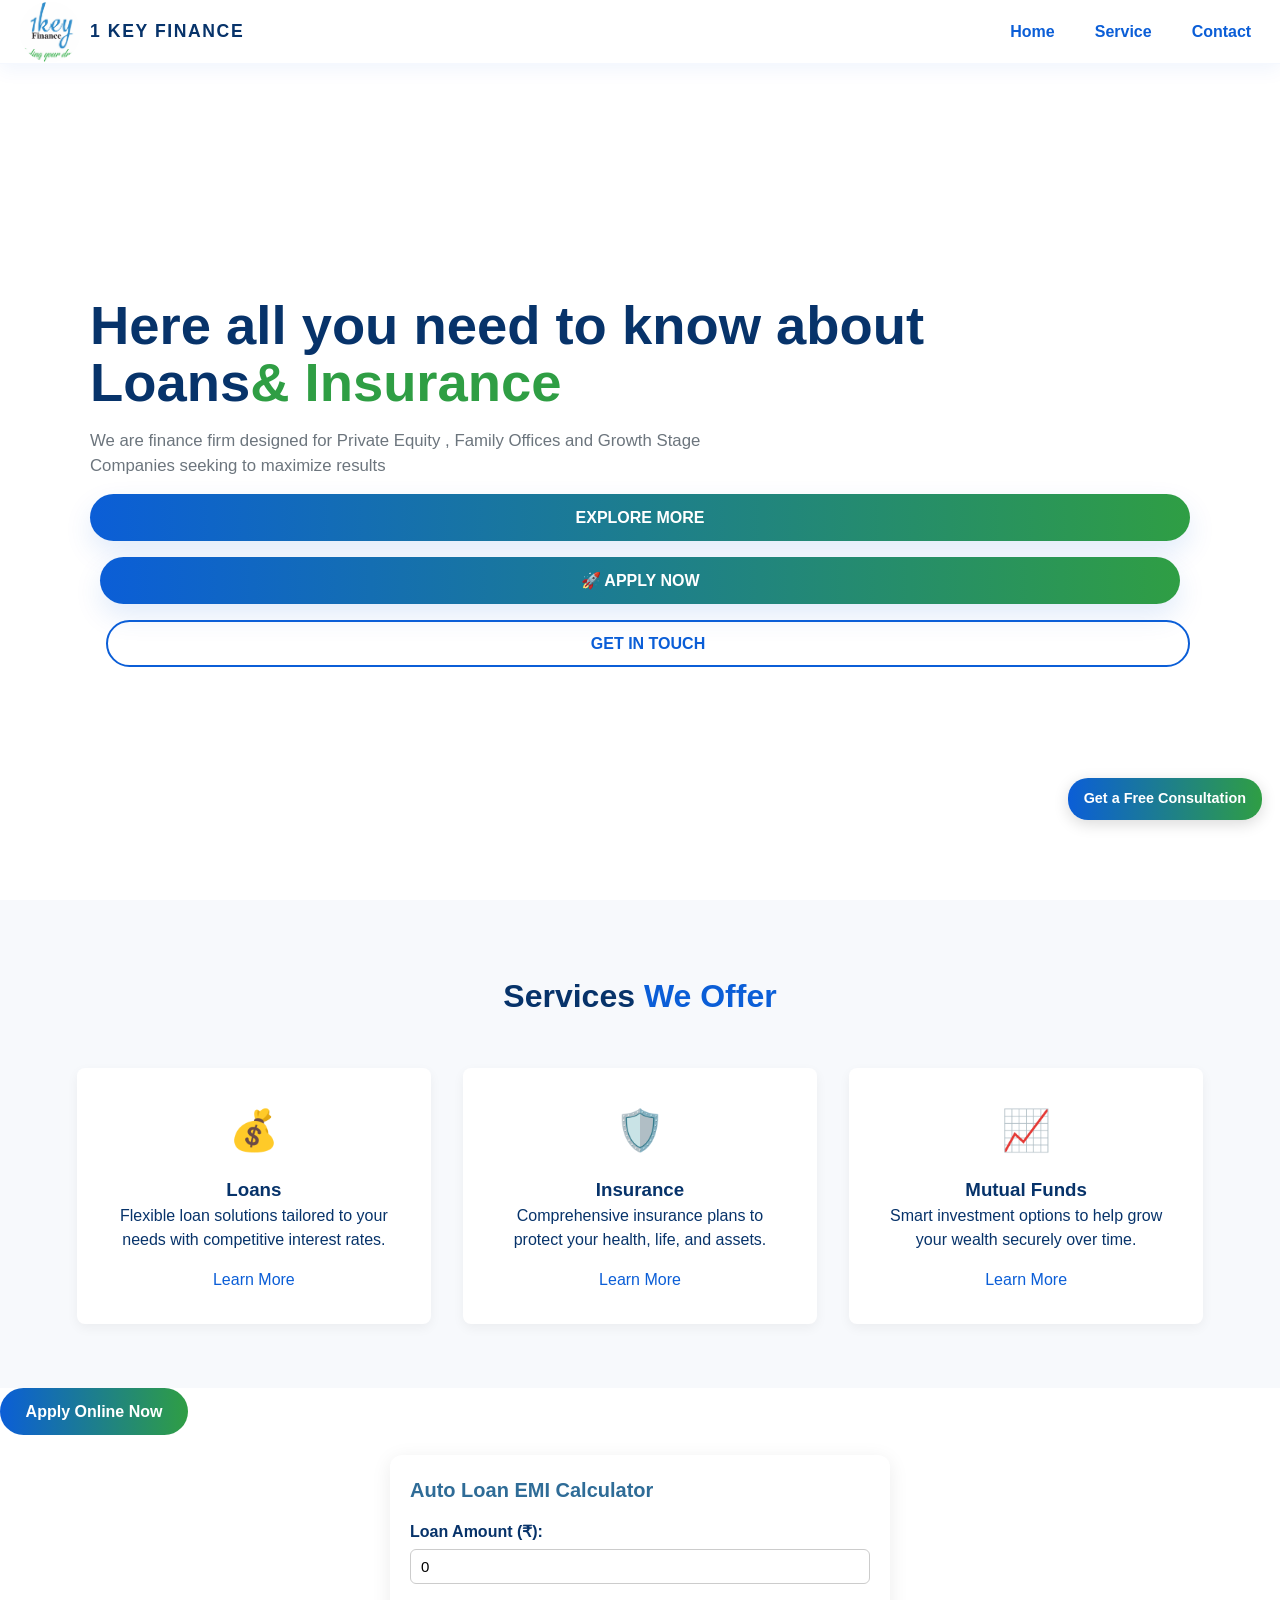
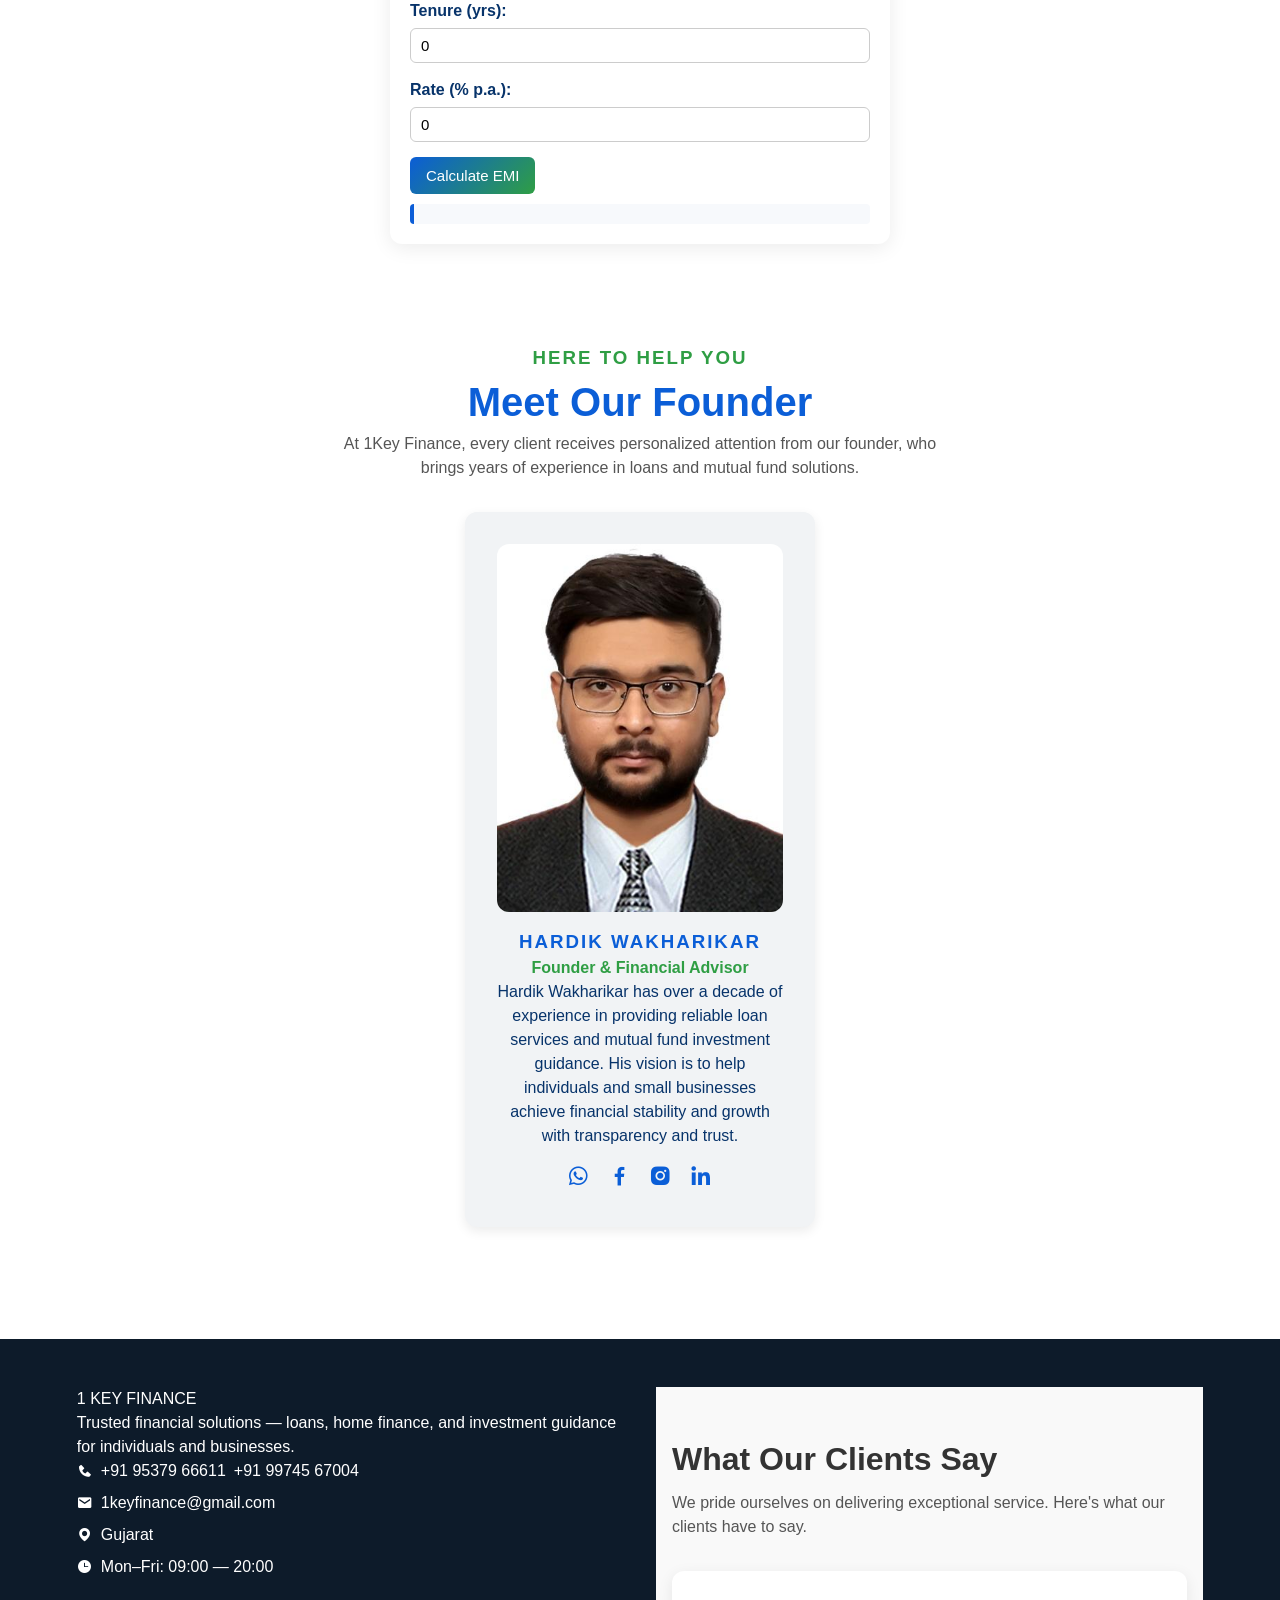
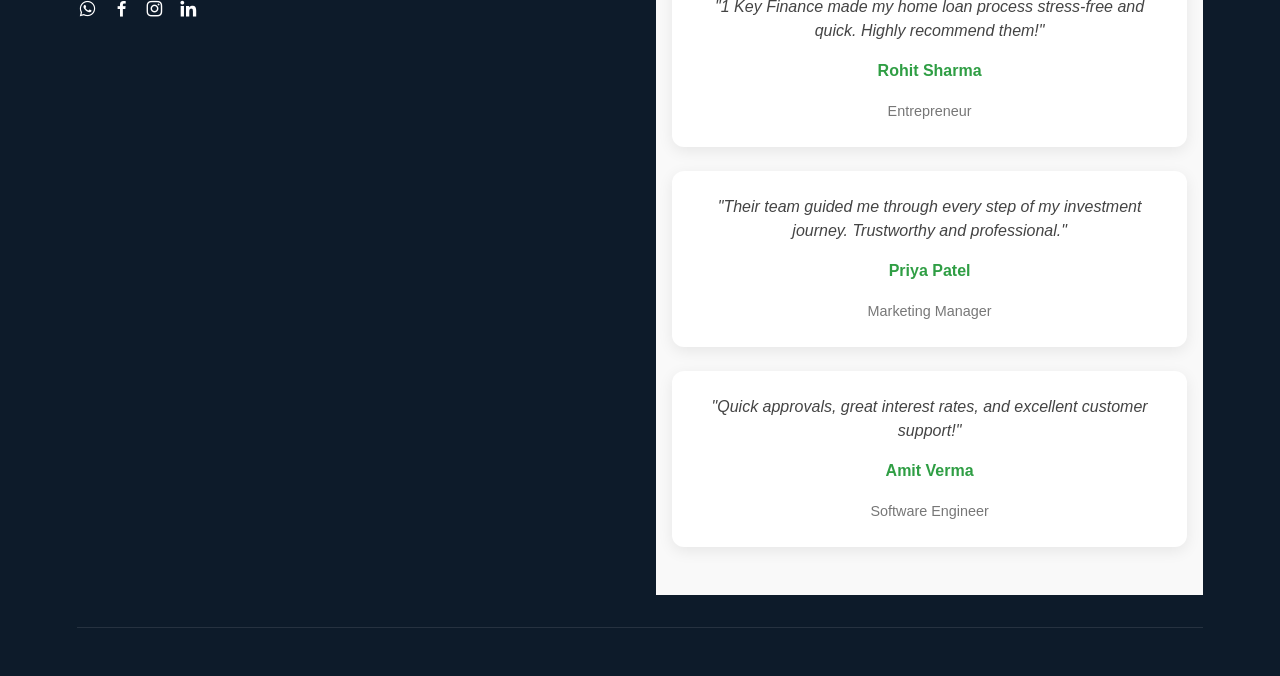
<file: index.html>
<!DOCTYPE html>
<html lang="en">
<head>
    <meta charset="UTF-8">
    <meta http-equiv="X-UA-Compatible" content="IE=edge">
    <meta name="viewport" content="width=device-width, initial-scale=1.0">
    <title>1Key Finance</title>
    <link rel = "stylesheet" href="style.css">
    <link rel ="stylesheet" href="boxicons-2.1.4/css/boxicons.min.css">
    <link rel="stylesheet" href="https://cdnjs.cloudflare.com/ajax/libs/OwlCarousel2/2.3.4/assets/owl.carousel.min.css"/>
</head>
<body id = "home">
  <div class="scroll-up-btn">
        <i class="bx bx-up-arrow-alt bx-sm"></i>
    </div>
     <div class = "showcase">
      <div>
         <!-- navbar top section-->
          <header   class=" navbar-top">
           <a href="#" class="brand-left">
    <img src="images/logo.jpg" alt="1 Key Finance Logo" class="brand-logo">
    <span>1 KEY FINANCE</span>
</a>


            <ul class ="menu-right">
                 <li><a href= "#home">Home</a></li>
                <li><a href= "#services-section">Service</a></li>
                <li><a href= "#contact">Contact</a></li>
            </ul>
          </header>
          
          <div class="showcase-content">
        <h1>Here all you need to know about <br>Loans<span>& Insurance</span></h1>
        <p>We are finance firm designed for Private Equity , Family Offices and Growth Stage Companies seeking to maximize results</p>
       <a href="#services-section" class="btn btn-left">EXPLORE MORE</a>

<a href="https://partner.werize.com/MyBusiness/HARDIK%2520PRAMOD%2520WAKHARIKAR/48f2efcb-d442-41bb-be62-ec2f6ee4fd3b"
   class="btn btn-apply"
   target="_blank"
   rel="noopener noreferrer">
   🚀 APPLY NOW
</a>

<a href="#contact" class="btn btn-right">GET IN TOUCH</a>
     </div>
</div>
      </div>
     </div>
<section id="services-section" class="services-section">

    <div class="services-header-container">
        <h2 class="section-title">
            Services <span class="highlight-word">We Offer</span>
        </h2>
    </div>

    <div class="services-grid">
        <!-- Service Card 1 -->
        <div class="service-card">
            <div class="service-icon">💰</div>
            <h3>Loans</h3>
            <p>Flexible loan solutions tailored to your needs with competitive interest rates.</p>
            <a href="loans.html" 
               class="service-link" 
               target="_blank" 
               rel="noopener noreferrer">
               Learn More
            </a>
        </div>

        <!-- Service Card 2 -->
        <div class="service-card">
            <div class="service-icon">🛡️</div>
            <h3>Insurance</h3>
            <p>Comprehensive insurance plans to protect your health, life, and assets.</p>
            <a href="insurance.html" 
               class="service-link" 
               target="_blank" 
               rel="noopener noreferrer">
               Learn More
            </a>
        </div>

        <!-- Service Card 3 -->
        <div class="service-card">
            <div class="service-icon">📈</div>
            <h3>Mutual Funds</h3>
            <p>Smart investment options to help grow your wealth securely over time.</p>
            <a href="mutual-funds.html" 
               class="service-link" 
               target="_blank" 
               rel="noopener noreferrer">
               Learn More
            </a>
        </div>
    </div>
</section>
<section class="apply-online-section">
    <a href="https://partner.werize.com/MyBusiness/HARDIK%2520PRAMOD%2520WAKHARIKAR/48f2efcb-d442-41bb-be62-ec2f6ee4fd3b"
       class="btn apply-online-btn"
       target="_blank"
       rel="noopener noreferrer">
       Apply Online Now
    </a>
</section>

<!-- Floating Consultation Button -->
<a href="tel:+919537966611" class="consultation-btn">
  Get a Free Consultation
</a>

<!-- Calculation part -->
<div class="calculator-section">
  <h3>Auto Loan EMI Calculator</h3>
  <label>Loan Amount (₹):</label>
  <input type="number" id="autoLoanAmt" value="0">

  <label>Tenure (yrs):</label>
  <input type="number" id="autoLoanYears" value="0">

  <label>Rate (% p.a.):</label>
  <input type="number" id="autoLoanRate" value="0">

  <button onclick="calculateEMI('autoLoanAmt','autoLoanYears','autoLoanRate','autoLoanResult')">
    Calculate EMI
  </button>

  <div id="autoLoanResult" class="result-box"></div>
</div>


<script src="calculators.js"></script>



<section id="teams" class="teams-section">
  <div class="section-header">
    <h3 class="text-center">Here to Help You</h3>
    <h2 class="text-center">Meet Our <span class="highlight">Founder</span></h2>
    <p class="text-center description">
      At 1Key Finance, every client receives personalized attention from our founder,
      who brings years of experience in loans and mutual fund solutions.
    </p>
  </div>
  
  <div class="founder-container">
    <div class="founder-card">
      <div class="founder-image">
        <img src="/images/hardik.jpg" alt="Founder - Hardik Wakharikar" />
        <div class="image-overlay"></div>
      </div>
      <div class="founder-info">
        <h3>Hardik Wakharikar</h3>
        <h4>Founder & Financial Advisor</h4>
        <div class="divider"></div>
        <p>
          Hardik Wakharikar has over a decade of experience in providing reliable loan services
          and mutual fund investment guidance. His vision is to help individuals and small
          businesses achieve financial stability and growth with transparency and trust.
        </p>
       <ul class="social-icons">
  <li>
    <a href="https://wa.me/+919537966611" target="_blank">
      <i class="bx bxl-whatsapp bx-sm"></i>
    </a>
  </li>
  <li>
    <a href="https://www.facebook.com/1KeyFinance" target="_blank">
      <i class="bx bxl-facebook bx-sm"></i>
    </a>
  </li>
  <li>
    <a href="https://www.instagram.com/1keyfinance?igsh=Y3k4NTdyNW9hbWFq&utm_source=qr" target="_blank">
      <i class="bx bxl-instagram-alt bx-sm"></i>
    </a>
  </li>
  <li>
    <a href="https://www.linkedin.com/in/hardik-wakharikar-6b32351b?utm_source=share&utm_campaign=share_via&utm_content=profile&utm_medium=ios_app" target="_blank">
      <i class="bx bxl-linkedin bx-sm"></i>
    </a>
  </li>
</ul>
      </div>
    </div>
  </div>
</section>


<!-- FOOTER -->
<footer id="contact" class="site-footer">
  <div class="footer-container">
    <!-- Contact column -->
    <div class="footer-col footer-contact">
      <a class="footer-brand" href="#">1 KEY FINANCE</a>
      <p class="footer-desc">Trusted financial solutions — loans, home finance, and investment guidance for individuals and businesses.</p>

      <ul class="contact-list" aria-label="Contact information">
        <li>
          <i class="bx bxs-phone"></i>
          <a href="tel:+91 9537966611">+91 95379 66611</a>
          <a href="tel:+91 9974567004">+91 99745 67004</a>
        </li>
        <li>
          <i class="bx bxs-envelope"></i>
          <a href="mailto:1keyfinance@gmail.com ">1keyfinance@gmail.com </a>
        </li>
        <li>
          <i class="bx bxs-map"></i>
           <a href="https://maps.app.goo.gl/ztGn8vxPGjifSfkt9?g_st=iw">Gujarat</a>
        </li>
        <li>
          <i class="bx bxs-time"></i>
          <span>Mon–Fri: 09:00 — 20:00</span>
        </li>
      </ul>

      <ul class="footer-social" aria-label="Social media">
        <li><a href="https://wa.me/+919537966611" target="_blank" rel="noopener" aria-label="WhatsApp"><i class="bx bxl-whatsapp"></i></a></li>
        <li><a href="https://www.facebook.com/1KeyFinance" target="_blank" rel="noopener" aria-label="Facebook"><i class="bx bxl-facebook"></i></a></li>
        <li><a href="https://www.instagram.com/1keyfinance?igsh=Y3k4NTdyNW9hbWFq&utm_source=qr" target="_blank" rel="noopener" aria-label="Instagram"><i class="bx bxl-instagram"></i></a></li>
        <li><a href="https://www.linkedin.com/in/hardik-wakharikar-6b32351b?utm_source=share&utm_campaign=share_via&utm_content=profile&utm_medium=ios_app" target="_blank" rel="noopener" aria-label="LinkedIn"><i class="bx bxl-linkedin"></i></a></li>
      </ul>
    </div>

    <!-- TESTIMONIALS -->
<section id="testimonials" class="testimonials-section">
  <div class="section-header">
    <h3 class="text-center">What Our Clients Say</h3>
    <p class="text-center description">
      We pride ourselves on delivering exceptional service. Here's what our clients have to say.
    </p>
  </div>

  <div class="testimonials-container">
    <!-- Testimonial 1 -->
    <div class="testimonial-card">
      <!-- <div class="client-photo">
        <img src="images/client1.jpg" alt="Client 1">
      </div> -->
      <p class="testimonial-text">
        "1 Key Finance made my home loan process stress-free and quick. Highly recommend them!"
      </p>
      <h4 class="client-name">Rohit Sharma</h4>
      <span class="client-position">Entrepreneur</span>
    </div>

    <!-- Testimonial 2 -->
    <div class="testimonial-card">
      <!-- <div class="client-photo">
        <img src="images/client2.jpg" alt="Client 2">
      </div> -->
      <p class="testimonial-text">
        "Their team guided me through every step of my investment journey. Trustworthy and professional."
      </p>
      <h4 class="client-name">Priya Patel</h4>
      <span class="client-position">Marketing Manager</span>
    </div>

    <!-- Testimonial 3 -->
    <div class="testimonial-card">
      <!-- <div class="client-photo">
        <img src="images/client3.jpg" alt="Client 3">
      </div> -->
      <p class="testimonial-text">
        "Quick approvals, great interest rates, and excellent customer support!"
      </p>
      <h4 class="client-name">Amit Verma</h4>
      <span class="client-position">Software Engineer</span>
    </div>
  </div>
</section>

 <script src="https://code.jquery.com/jquery-3.7.1.min.js"></script>
<script src="https://cdnjs.cloudflare.com/ajax/libs/OwlCarousel2/2.3.4/owl.carousel.min.js"></script>


<script src="app.js"></script>

    
</body>
</html>
</file>
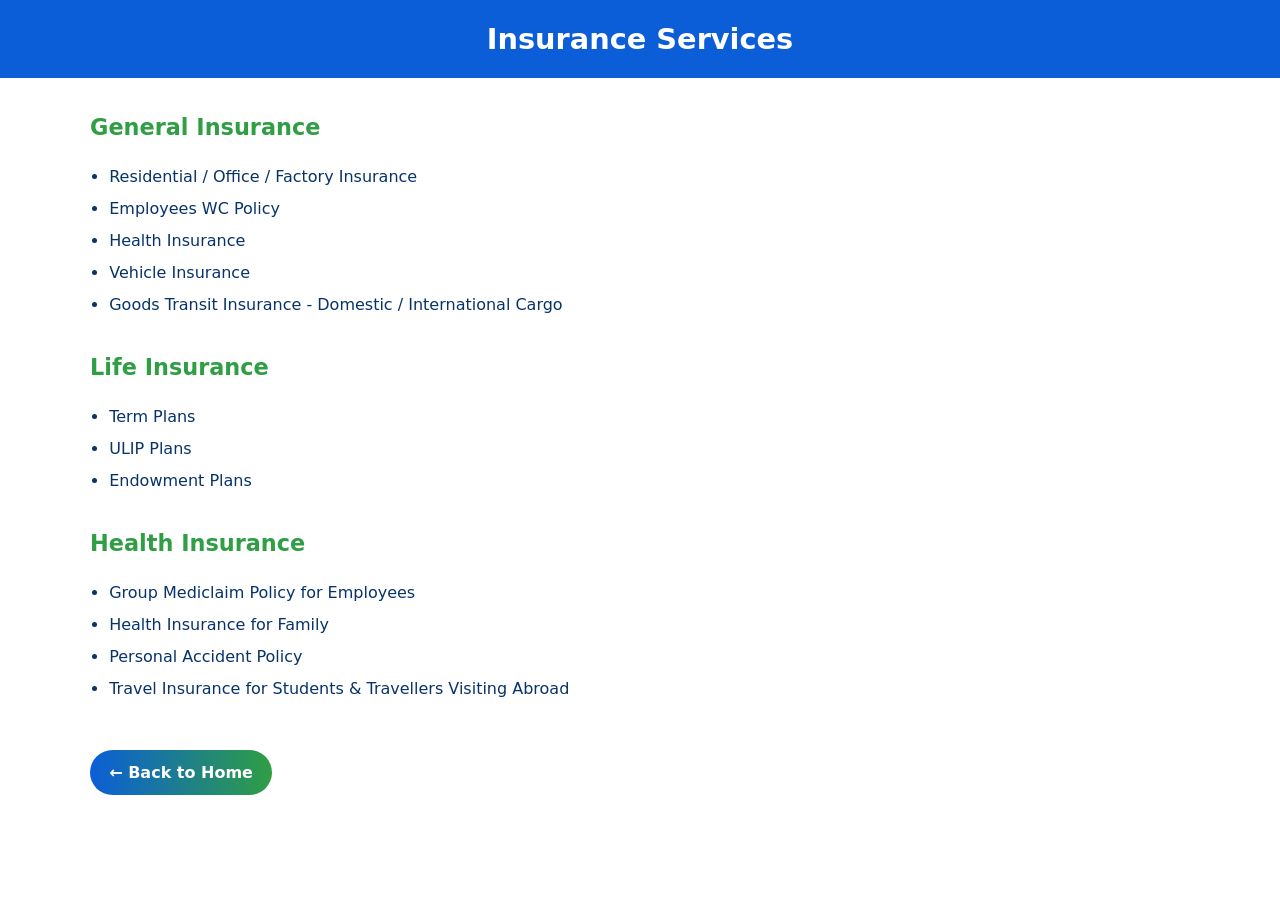
<file: insurance.html>
<!DOCTYPE html>
<html lang="en">
<head>
  <meta charset="UTF-8">
  <meta name="viewport" content="width=device-width, initial-scale=1.0">
  <title>Insurance Services</title>
  <link rel="stylesheet" href="service-details.css">
</head>
<body>
  <header>
    <h1>Insurance Services</h1>
  </header>

  <div class="container">
    
    <!-- General Insurance -->
    <h2>General Insurance</h2>
    <ul>
      <li>Residential / Office / Factory Insurance</li>
      <li>Employees WC Policy</li>
      <li>Health Insurance</li>
      <li>Vehicle Insurance</li>
      <li>Goods Transit Insurance - Domestic / International Cargo</li>
    </ul>

    <!-- Life Insurance -->
    <h2>Life Insurance</h2>
    <ul>
      <li>Term Plans</li>
      <li>ULIP Plans</li>
      <li>Endowment Plans</li>
    </ul>

    <!-- Health Insurance -->
    <h2>Health Insurance</h2>
    <ul>
      <li>Group Mediclaim Policy for Employees</li>
      <li>Health Insurance for Family</li>
      <li>Personal Accident Policy</li>
      <li>Travel Insurance for Students & Travellers Visiting Abroad</li>
    </ul>

    <!-- Back Button -->
    <a href="index.html" class="back-btn">← Back to Home</a>
  </div>
</body>
</html>
</file>
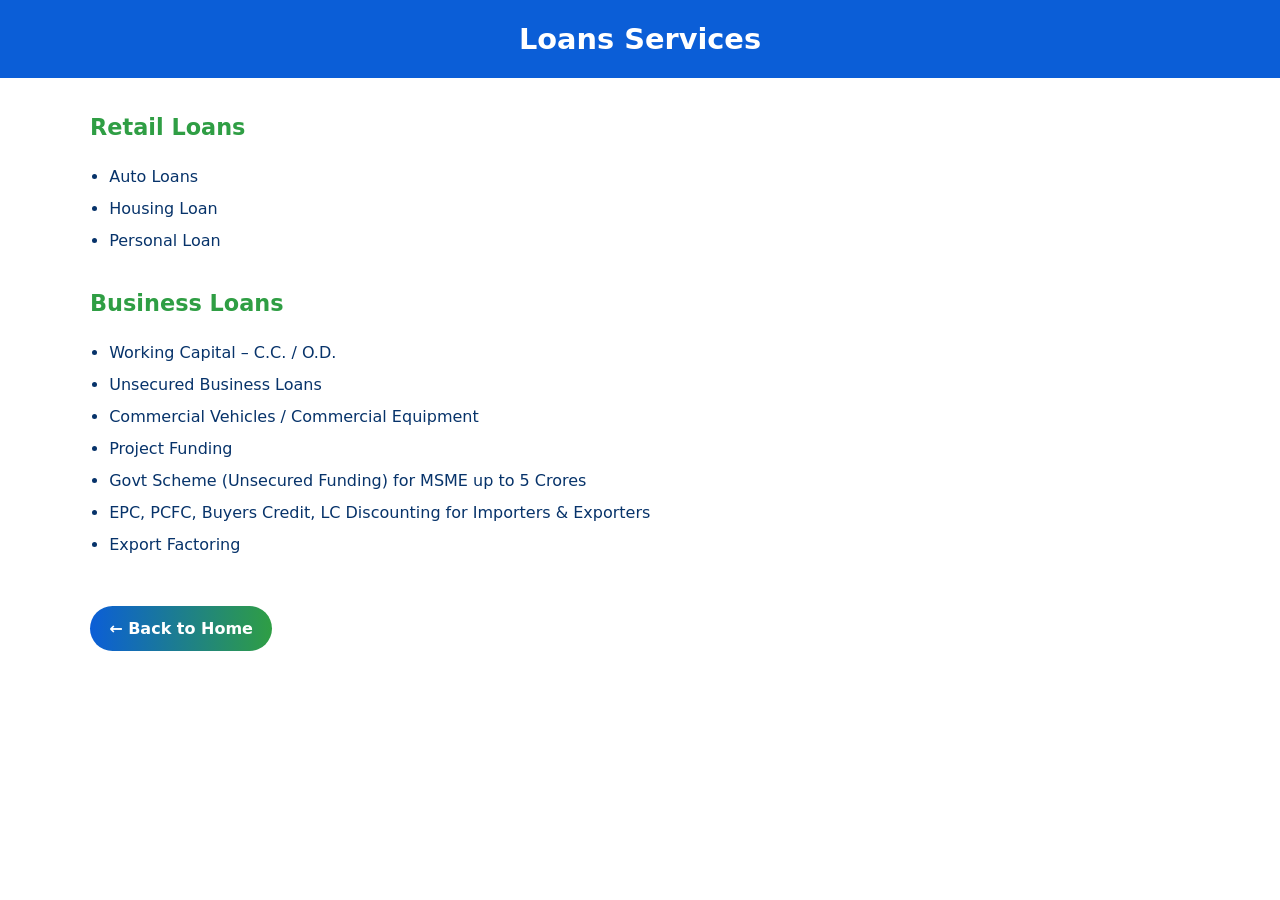
<file: loans.html>
<!DOCTYPE html>
<html lang="en">
<head>
  <meta charset="UTF-8">
  <meta name="viewport" content="width=device-width, initial-scale=1.0">
  <title>Loans Services</title>
  <link rel="stylesheet" href="service-details.css">
</head>
<body>
  <header>
    <h1>Loans Services</h1>
  </header>

  <div class="container">
    
    <!-- Retail Loans -->
    <h2>Retail Loans</h2>
    <ul>
      <li>Auto Loans</li>
      <li>Housing Loan</li>
      <li>Personal Loan</li>
    </ul>

    <!-- Business Loans -->
    <h2>Business Loans</h2>
    <ul>
      <li>Working Capital – C.C. / O.D.</li>
      <li>Unsecured Business Loans</li>
      <li>Commercial Vehicles / Commercial Equipment</li>
      <li>Project Funding</li>
      <li>Govt Scheme (Unsecured Funding) for MSME up to 5 Crores</li>
      <li>EPC, PCFC, Buyers Credit, LC Discounting for Importers & Exporters</li>
      <li>Export Factoring</li>
    </ul>

    <!-- Back Button -->
    <a href="index.html" class="back-btn">← Back to Home</a>
  </div>
</body>
</html>
</file>
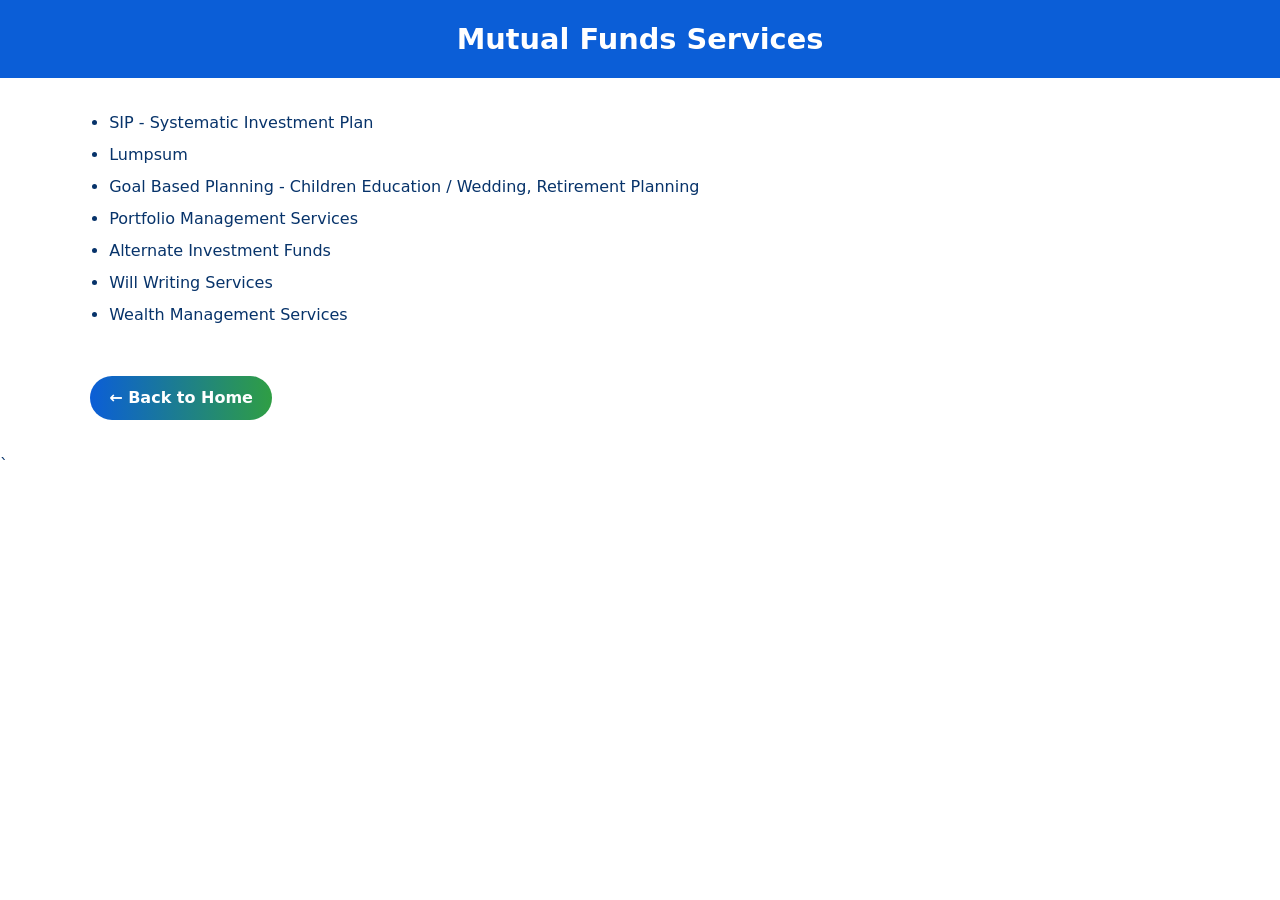
<file: mutual-funds.html>
<!DOCTYPE html>
<html lang="en">
<head>
  <meta charset="UTF-8">
  <meta name="viewport" content="width=device-width, initial-scale=1.0">
  <title>Mutual Funds Services</title>
  <link rel="stylesheet" href="service-details.css">
</head>
<body>
  <header>
    <h1>Mutual Funds Services</h1>
  </header>

  <div class="container">
    <ul>
      <li>SIP - Systematic Investment Plan</li>
      <li>Lumpsum</li>
      <li>Goal Based Planning - Children Education / Wedding, Retirement Planning</li>
      <li>Portfolio Management Services</li>
      <li>Alternate Investment Funds</li>
      <li>Will Writing Services</li>
      <li>Wealth Management Services</li>
    </ul>

    <!-- Back Button -->
    <a href="index.html" class="back-btn">← Back to Home</a>
  </div>
</body>
</html>
`
</file>
<file: style.css>
/* ==========================
   1. Root Variables
   ========================== */
:root {
    --primary-blue: #0066cc;
    --accent-green: #2ecc71;
    --dark-navy: #0d1b2a;
    --light-bg: #ffffff;
    --soft-gray: #f8f9fa;
    --text-dark: #1c1c1c;
    --text-light: #ffffff;
    --transition: all 0.3s ease;
}
.btn-apply{
    background: linear-gradient(90deg, var(--blue), var(--green));
    color:#fff;
    margin:0 10px;
    box-shadow:0 12px 28px rgba(11,93,215,.12);
}

.btn-apply:hover{
    transform:translateY(-4px);
    box-shadow:0 20px 40px rgba(47,158,68,.12);
}

.apply-online-btn{
    display:inline-flex;
    align-items:center;
    justify-content:center;
    padding:.8rem 2rem;
    border-radius:999px;
    background:linear-gradient(90deg,var(--blue),var(--green));
    color:#fff;
    font-weight:700;
    transition:var(--transition);
}

.apply-online-btn:hover{
    transform:translateY(-4px);
}
/* ==========================
   2. Global Styles
   ========================== */
* {
    margin: 0;
    padding: 0;
    box-sizing: border-box;
}

body {
    font-family: "Segoe UI", Roboto, sans-serif;
    background-color: var(--light-bg);
    color: var(--text-dark);
    line-height: 1.6;
    font-size: 16px;
}

a {
    text-decoration: none;
    color: inherit;
    transition: var(--transition);
}

img {
    max-width: 100%;
    display: block;
}

/* /* ==========================
   3. Navbar
   ========================== */
*{box-sizing:border-box; margin:0; padding:0}
html,body{height:100%}
body{
  background: var(--bg);
  color: var(--blue-dark);
  line-height:1.5;
  -webkit-font-smoothing:antialiased;
  -moz-osx-font-smoothing:grayscale;
  font-size:16px;
  padding-top: var(--nav-h); /* keep below fixed navbar */
  scroll-behavior: smooth;
}
a{color:inherit;text-decoration:none}
img{max-width:100%;height:auto;display:block}
ul{list-style:none} */

/* ========================
   Layout helpers
   ======================== */
.container, .showcase > div { width: min(94%, var(--max-w)); margin: 0 auto; }
.center { display:flex; align-items:center; justify-content:center; }

/* ========================
   Navbar (top & bottom)
   ======================== */
.navbar-top{
  position: fixed;
  inset: 0 0 auto 0;
  height: var(--nav-h);
  display:flex;
  align-items:center;
  justify-content:space-between;
  gap:1rem;
  padding: 0 1rem;
  background: linear-gradient(180deg, rgba(255,255,255,0.95), rgba(255,255,255,0.98));
  border-bottom: 1px solid var(--glass);
  z-index:1200;
  box-shadow: var(--shadow-sm);
}
.brand-left{ font-weight:800; font-size:1rem; color:var(--blue-dark); letter-spacing:0.04em; }
.nav-left, .nav-right { display:flex; gap:0.6rem; align-items:center; }
.nav-right a { display:inline-flex; align-items:center; gap:0.5rem; padding:0.35rem 0.6rem; border-radius:10px; color:var(--blue); font-weight:600; transition: all var(--transition-fast); }
.nav-right a:hover, .nav-right a:focus { transform: translateY(-3px); background: rgba(47,158,68,0.06); color: var(--green); outline: none; }
.brand-left {
  display: flex;
  align-items: center;
  text-decoration: none;
  font-size: 1.3rem;
  font-weight: bold;
  color: #000; /* adjust if you want a different text color */
}

.brand-logo {
  height: 60px; /* bigger size */
  width: 60px;
  border-radius: 50%; /* makes it round */
  object-fit: cover; /* keeps proportions without stretching */
  margin-right: 10px; /* space between logo and text */
 
}

.brand-left span {
  white-space: nowrap; /* keeps text on one line */
}


/* navbar bottom (optional secondary bar) */
.navbar-bottom{
  display:flex;
  align-items:center;
  justify-content:space-between;
  gap:1rem;
  padding: 0.9rem 1rem;
  background: transparent;
  position: sticky;
  top: var(--nav-h);
  z-index: 1100;
}
.menu-right { display:flex; gap:1rem; align-items:center; }
.menu-right li { margin-left: 0.4rem; }
.menu-right a { position:relative; padding:0.25rem 0.45rem; color:var(--blue-dark); font-weight:700; }
.menu-right a::after{ content:""; position:absolute; left:0; bottom:-4px; height:2px; width:0; background:var(--blue); transition: width var(--transition); }
.menu-right a:hover::after, .menu-right a:focus::after { width:100%; }

/* Scroll up button */
.scroll-up-btn {
  position: fixed;
  right: 18px;
  bottom: 18px;
  width: 44px;
  height: 44px;
  display: flex;
  align-items: center;
  justify-content: center;
  background: linear-gradient(180deg, var(--blue), var(--green));
  color: #fff;
  border-radius: 50%;
  box-shadow: 0 14px 36px rgba(11, 93, 215, 0.12);
  border: none;
  cursor: pointer;
  z-index: 1300;
}
.scroll-up-btn:hover { transform: translateY(-4px); }


/* =======================
   4. Showcase
   ========================== */
.showcase {
    min-height: 85vh;
    display: flex;
    flex-direction: column;
    justify-content: center;
    padding: 4rem 6%;
    background: var(--light-bg);
}

.showcase h1 {
    font-size: 2.5rem;
    margin-bottom: 1rem;
}

.showcase h1 span {
    color: var(--primary-blue);
}

.showcase p {
    max-width: 600px;
    margin-bottom: 2rem;
    color: #555;
}

.btn {
    display: inline-block;
    padding: 0.8rem 1.5rem;
    border-radius: 6px;
    font-weight: 600;
    transition: var(--transition);
}

.btn-left {
    background: var(--primary-blue);
    color: var(--text-light);
}

.btn-left:hover {
    background: #004a99;
}

.btn-right {
    background: var(--accent-green);
    color: var(--text-light);
    margin-left: 1rem;
}

.btn-right:hover {
    background: #239b56;
}

/* =======================================
   Global Variables & Base Styles
   ======================================= */
:root {
  --bg: #ffffff;           /* White background */
  --blue: #0b5ed7;         /* Primary blue */
  --blue-dark: #07336a;    /* Darker blue for headings */
  --green: #2f9e44;        /* Accent green */
  --muted: #6c757d;        /* Secondary text */
  --soft-gray: #f7f9fc;    /* Light section background */
  --light-gray: #f1f3f5;
  --dark-navy: #0d1b2a;    /* Footer background */
  --text-light: #ffffff;   /* Light text for dark sections */
  --nav-h: 64px;
  --max-w: 1100px;
  --radius: 10px;
  --transition: 180ms ease;
  font-family: system-ui, -apple-system, "Segoe UI", Roboto, "Helvetica Neue", Arial;
}

/* Reset & Base */
* { box-sizing: border-box; }
html, body { height: 100%; }
body {
  margin: 0;
  background: var(--bg);
  color: var(--blue-dark);
  line-height: 1.5;
  -webkit-font-smoothing: antialiased;
  padding-top: var(--nav-h); /* prevent content overlap with navbar */
}

/* =======================================
   Navbar
   ======================================= */
.navbar-top {
  position: fixed;
  top: 0; left: 0; right: 0;
  height: var(--nav-h);
  display: flex;
  align-items: center;
  justify-content: space-between;
  padding: 0 1.25rem;
  background: #fff;
  border-bottom: 1px solid rgba(11,93,215,0.04);
  box-shadow: 0 6px 18px rgba(11,93,215,0.06);
  z-index: 1200;
}

.brand-left {
  font-weight: 800;
  font-size: 1.1rem;
  color: var(--blue-dark);
  text-decoration: none;
  letter-spacing: 0.09em;
}

.menu-right {
  list-style: none;
  display: flex;
  gap: 1rem;
  margin: 0;
  padding: 0;
  align-items: center;
}

.menu-right a {
  color: var(--blue);
  text-decoration: none;
  font-weight: 600;
  padding: 0.35rem 0.55rem;
  border-radius: 8px;
  transition: background var(--transition), transform var(--transition), color var(--transition);
}

.menu-right a:hover,
.menu-right a:focus {
  background: rgba(47,158,68,0.06);
  color: var(--green);
  transform: translateY(-2px);
  outline: none;
}

/* =======================================
   Showcase / Hero
   ======================================= */
.showcase {
  min-height: calc(100vh - var(--nav-h));
  display: flex;
  align-items: center;
  justify-content: center;
  padding: 2.5rem 1rem;
  background: var(--bg);
}

.showcase > div {
  width: min(94%, var(--max-w));
  margin: 0 auto;
}

.showcase-content {
  height: 100%;
  display: flex;
  flex-direction: column;
  justify-content: flex-start;
  gap: 1rem;
  padding: 1.5rem 0;
}

.showcase-content h1 {
  margin: 0;
  font-size: clamp(1.8rem, 4.4vw, 3.4rem);
  line-height: 1.06;
  font-weight: 800;
  color: var(--blue-dark);
}

.showcase-content h1 span {
  color: var(--green);
}

.showcase-content p {
  margin: 0;
  color: var(--muted);
  font-size: 1.05rem;
  max-width: 68ch;
}

.btn-group {
  margin-top: auto;
  display: flex;
  gap: 0.75rem;
  flex-wrap: wrap;
  align-items: center;
}

/* Buttons */
.btn {
  display: inline-flex;
  align-items: center;
  justify-content: center;
  padding: 0.72rem 1.6rem;
  border-radius: 999px;
  font-weight: 700;
  text-decoration: none;
  cursor: pointer;
  border: 0;
  transition: transform var(--transition), box-shadow var(--transition), color var(--transition);
}

.btn-left {
  color: #fff;
  background: linear-gradient(90deg, var(--blue), var(--green));
  box-shadow: 0 12px 28px rgba(11,93,215,0.12);
}

.btn-left:hover {
  transform: translateY(-4px);
  box-shadow: 0 20px 40px rgba(47,158,68,0.12);
}

.btn-right {
  background: transparent;
  color: var(--blue);
  border: 2px solid var(--blue);
  padding: 0.6rem 1.35rem;
}

.btn-right:hover {
  background: rgba(47,158,68,0.06);
  color: var(--green);
  transform: translateY(-3px);
}

/* Scroll-up button */
.scroll-up-btn {
  position: fixed;
  right: 18px;
  bottom: 18px;
  width: 44px; height: 44px;
  display: flex;
  align-items: center;
  justify-content: center;
  background: linear-gradient(180deg, var(--blue), var(--green));
  color: #fff;
  border-radius: 50%;
  box-shadow: 0 14px 36px rgba(11,93,215,0.12);
  border: none;
  cursor: pointer;
  z-index: 1300;
}

.scroll-up-btn:hover {
  transform: translateY(-4px);
}

/* =======================================
   Services
   ======================================= */
.services-section {
  padding: 4rem 6%;
  background: var(--soft-gray);
}

.services-header-container {
  text-align: center;
  margin-bottom: 3rem;
}

.section-title {
  font-size: 2rem;
  margin-top: 0.5rem;
  color: var(--blue-dark);
}

.highlight-word {
  color: var(--blue);
}

.services-grid {
  display: grid;
  grid-template-columns: repeat(auto-fit, minmax(260px, 1fr));
  gap: 2rem;
}

.service-card {
  background: var(--bg);
  padding: 2rem;
  border-radius: 8px;
  text-align: center;
  box-shadow: 0 4px 12px rgba(0,0,0,0.05);
  transition: var(--transition);
}

.service-card:hover {
  transform: translateY(-6px);
  box-shadow: 0 8px 20px rgba(0,0,0,0.08);
}

.service-icon {
  font-size: 2.5rem;
  color: var(--blue);
  margin-bottom: 1rem;
}

.service-link {
  display: inline-block;
  margin-top: 1rem;
  color: var(--blue);
  font-weight: 500;
}

/* Horizontal Floating Consultation Button */
.consultation-btn {
  position: fixed;
  right: 18px;   /* Right corner */
  bottom: 80px;  /* Above scroll-up button if you have one */
  background: linear-gradient(90deg, var(--blue), var(--green));
  color: white;
  padding: 10px 16px;
  font-size: 0.9rem;
  font-weight: bold;
  border-radius: 20px;
  box-shadow: 0 4px 15px rgba(0,0,0,0.15);
  text-decoration: none;
  cursor: pointer;
  z-index: 1300;
  white-space: nowrap;
  transition: all 0.3s ease;
}

.consultation-btn:hover {
  transform: translateY(-3px);
  background: linear-gradient(90deg, var(--green), var(--blue));
}

/* =======================================
   Calculation section
   ======================================= */
.calculator-section {
  max-width: 500px;
  margin: 20px auto;
  padding: 20px;
  border-radius: 12px;
  background: #fff;
  box-shadow: 0 4px 20px rgba(0,0,0,0.08);
  font-family: Arial, sans-serif;
}

.calculator-section h3 {
  margin-bottom: 15px;
  font-size: 20px;
  color: #2f6c97;
}

.calculator-section label {
  display: block;
  margin-bottom: 5px;
  font-weight: 600;
}

.calculator-section input {
  width: 100%;
  padding: 8px 10px;
  margin-bottom: 15px;
  border: 1px solid #ccc;
  border-radius: 6px;
  font-size: 15px;
}

.calculator-section button {
  display: inline-block;
  background: linear-gradient(135deg, #0b5dd7, #2f9e44);
  color: white;
  padding: 10px 16px;
  border: none;
  border-radius: 6px;
  cursor: pointer;
  font-size: 15px;
  transition: transform 0.2s, background 0.3s;
}

.calculator-section button:hover {
  transform: translateY(-2px);
  background: linear-gradient(135deg, #084cb0, #238636);
}

.result-box {
  margin-top: 10px;
  padding: 10px;
  background: #f7f9fc;
  border-left: 4px solid #0b5dd7;
  border-radius: 4px;
  font-weight: 600;
  color: #333;
}


/* =======================================
   Founder Section
   ======================================= */
.teams-section {
  background: var(--bg);
  padding: 5rem 3rem;
  text-align: center;
}

.teams-section h3 {
  color: var(--green);
  font-weight: 600;
  text-transform: uppercase;
  letter-spacing: 2px;
}

.teams-section h2 {
  font-size: 2.5rem;
  color: var(--blue);
}

.description {
  max-width: 600px;
  margin: 0 auto;
  color: #555;
}

.founder-card {
  background: var(--light-gray);
  border-radius: 12px;
  padding: 2rem;
  max-width: 350px;
  margin: 2rem auto;
  box-shadow: 0 4px 12px rgba(0,0,0,0.08);
}

.founder-image img {
  width: 100%;
  border-radius: 12px;
  margin-bottom: 1rem;
}

.founder-info h3 {
  color: var(--blue);
}

.founder-info h4 {
  color: var(--green);
}

.social-icons {
  display: flex;
  justify-content: center;
  gap: 1rem;
  margin-top: 1rem;
}

.social-icons a {
  color: var(--blue);
  font-size: 1.3rem;
}

.social-icons a:hover {
  color: var(--green);
}

/* =======================================
   Footer
   ======================================= */
.site-footer {
  background: var(--dark-navy);
  color: var(--text-light);
  padding: 3rem 6%;
}

.footer-container {
  display: grid;
  grid-template-columns: repeat(auto-fit, minmax(260px, 1fr));
  gap: 2rem;
  border-bottom: 1px solid rgba(255,255,255,0.1);
  padding-bottom: 2rem;
}

.footer-container h4 {
  color: var(--green);
  margin-bottom: 1rem;
}

.contact-list {
  list-style: none;
  padding: 0;
}

.contact-list li {
  margin-bottom: 0.5rem;
  display: flex;
  align-items: center;
  gap: 0.5rem;
}

.footer-social {
  display: flex;
  gap: 0.8rem;
  margin-top: 1rem;
}

.footer-social a {
  color: var(--text-light);
  font-size: 1.3rem;
}

.footer-social a:hover {
  color: var(--green);
}

.footer-form input {
  padding: 0.6rem;
  border: none;
  border-radius: 4px;
  margin-right: 0.5rem;
  outline: none;
}

.footer-bottom {
  text-align: center;
  margin-top: 1.5rem;
  font-size: 0.85rem;
  opacity: 0.7;
}

/* Testimonials Section */
.testimonials-section {
  padding: 3rem 1rem;
  background: #f9f9f9;
}

.testimonials-section .section-header h3 {
  font-size: 2rem;
  margin-bottom: 0.5rem;
  color: #333;
}

.testimonials-section .description {
  color: #555;
  max-width: 600px;
  margin: 0 auto 2rem;
}

.testimonials-container {
  display: grid;
  grid-template-columns: repeat(auto-fit, minmax(260px, 1fr));
  gap: 1.5rem;
}

.testimonial-card {
  background: white;
  padding: 1.5rem;
  border-radius: 12px;
  box-shadow: 0 4px 15px rgba(0,0,0,0.08);
  text-align: center;
}

.client-photo img {
  width: 80px;
  height: 80px;
  border-radius: 50%;
  object-fit: cover;
  margin-bottom: 1rem;
}

.testimonial-text {
  font-style: italic;
  color: #444;
  margin-bottom: 1rem;
}

.client-name {
  font-weight: bold;
  margin-bottom: 0.25rem;
}

.client-position {
  font-size: 0.9rem;
  color: #777;
}

/* =======================================
   Responsive
   ======================================= */
@media (max-width: 768px) {
  .menu-right { display: none; }
  .btn-group { flex-direction: column; gap: 0.6rem; }
  .btn { width: 100%; justify-content: center; }
  .showcase { padding: 1.5rem 0.75rem; }
}
</file>
<file: service-details.css>
:root {
  --bg: #ffffff;
  --blue: #0b5ed7;
  --blue-dark: #07336a;
  --green: #2f9e44;
  --muted: #6c757d;
  --max-w: 1100px;
  --radius: 10px;
  --transition: 180ms ease;
}

body {
  margin: 0;
  font-family: system-ui, -apple-system, "Segoe UI", Roboto, "Helvetica Neue", Arial;
  background: var(--bg);
  color: var(--blue-dark);
  line-height: 1.6;
}

header {
  background: var(--blue);
  color: white;
  padding: 1rem 2rem;
  text-align: center;
}

header h1 {
  margin: 0;
  font-size: 1.8rem;
}

.container {
  width: min(94%, var(--max-w));
  margin: 2rem auto;
}

h2 {
  color: var(--green);
  margin-top: 2rem;
  font-size: 1.4rem;
}

h3 {
  color: var(--blue);
  margin-top: 1rem;
}

ul {
  padding-left: 1.2rem;
}

ul li {
  margin-bottom: 0.4rem;
}

.back-btn {
  display: inline-block;
  margin-top: 2rem;
  background: linear-gradient(90deg, var(--blue), var(--green));
  color: white;
  padding: 0.6rem 1.2rem;
  border-radius: 999px;
  text-decoration: none;
  font-weight: bold;
  transition: transform var(--transition), box-shadow var(--transition);
}

.back-btn:hover {
  transform: translateY(-2px);
  box-shadow: 0 6px 20px rgba(0,0,0,0.1);
}
</file>
